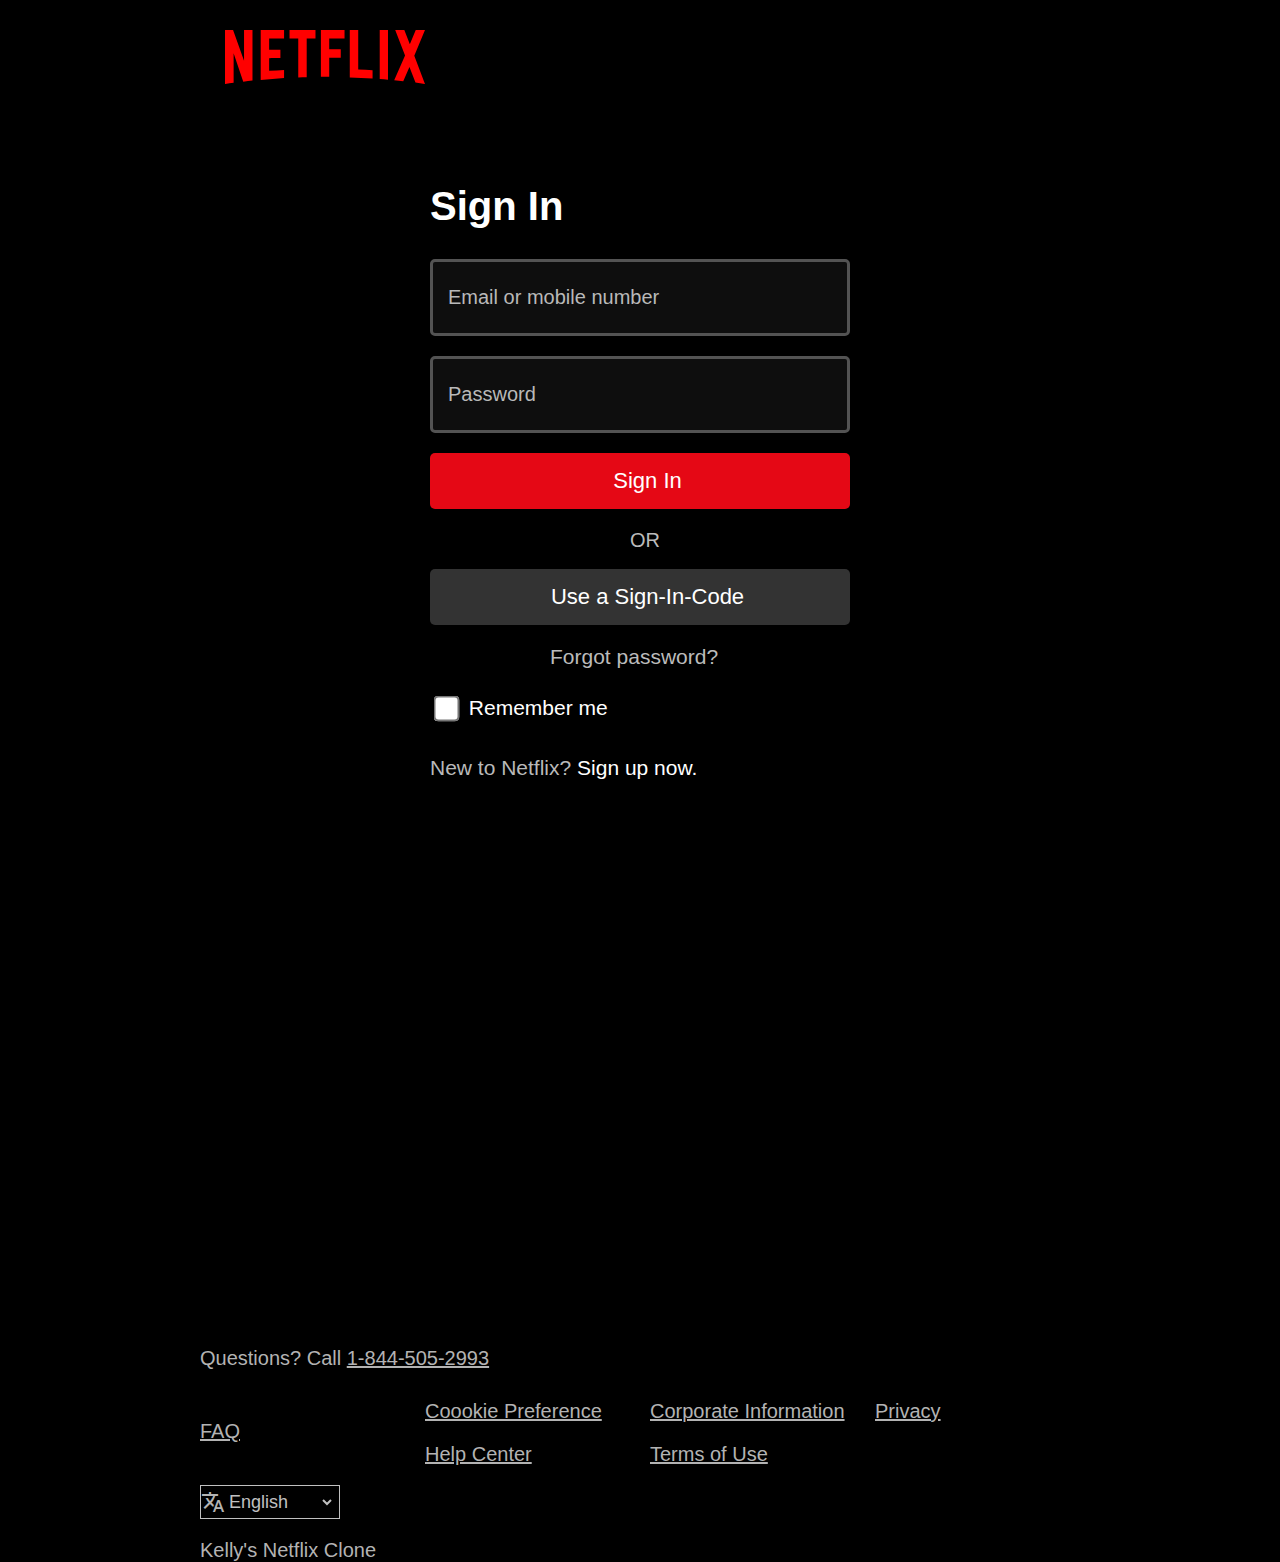
<file: pages/signup.html>
<!DOCTYPE html>
<html lang="en">
<head>
    <meta charset="UTF-8">
    <meta name="viewport" content="width=device-width, initial-scale=1.0">
    <link rel="stylesheet" href="https://fonts.googleapis.com/css2?family=Material+Symbols+Outlined:opsz,wght,FILL,GRAD@24,400,0,0" />
    <link rel="stylesheet" href="../assets/css/signupstyles.css">
    <link rel="icon" href="../assets/netflix-logo.png">
    <title>Netflix Sign Up</title>
</head>
<body>
    <div class="signup-banner-wrapper">
    <div class="signup-overlay">
        <nav>
            <svg fill="red" viewBox="0 0 111 30" version="1.1" xmlns="http://www.w3.org/2000/svg" xmlns:xlink="http://www.w3.org/1999/xlink" aria-hidden="true" role="img" class="logo-svg"><g><path d="M105.06233,14.2806261 L110.999156,30 C109.249227,29.7497422 107.500234,29.4366857 105.718437,29.1554972 L102.374168,20.4686475 L98.9371075,28.4375293 C97.2499766,28.1563408 95.5928391,28.061674 93.9057081,27.8432843 L99.9372012,14.0931671 L94.4680851,-5.68434189e-14 L99.5313525,-5.68434189e-14 L102.593495,7.87421502 L105.874965,-5.68434189e-14 L110.999156,-5.68434189e-14 L105.06233,14.2806261 Z M90.4686475,-5.68434189e-14 L85.8749649,-5.68434189e-14 L85.8749649,27.2499766 C87.3746368,27.3437061 88.9371075,27.4055675 90.4686475,27.5930265 L90.4686475,-5.68434189e-14 Z M81.9055207,26.93692 C77.7186241,26.6557316 73.5307901,26.4064111 69.250164,26.3117443 L69.250164,-5.68434189e-14 L73.9366389,-5.68434189e-14 L73.9366389,21.8745899 C76.6248008,21.9373887 79.3120255,22.1557784 81.9055207,22.2804387 L81.9055207,26.93692 Z M64.2496954,10.6561065 L64.2496954,15.3435186 L57.8442216,15.3435186 L57.8442216,25.9996251 L53.2186709,25.9996251 L53.2186709,-5.68434189e-14 L66.3436123,-5.68434189e-14 L66.3436123,4.68741213 L57.8442216,4.68741213 L57.8442216,10.6561065 L64.2496954,10.6561065 Z M45.3435186,4.68741213 L45.3435186,26.2498828 C43.7810479,26.2498828 42.1876465,26.2498828 40.6561065,26.3117443 L40.6561065,4.68741213 L35.8121661,4.68741213 L35.8121661,-5.68434189e-14 L50.2183897,-5.68434189e-14 L50.2183897,4.68741213 L45.3435186,4.68741213 Z M30.749836,15.5928391 C28.687787,15.5928391 26.2498828,15.5928391 24.4999531,15.6875059 L24.4999531,22.6562939 C27.2499766,22.4678976 30,22.2495079 32.7809542,22.1557784 L32.7809542,26.6557316 L19.812541,27.6876933 L19.812541,-5.68434189e-14 L32.7809542,-5.68434189e-14 L32.7809542,4.68741213 L24.4999531,4.68741213 L24.4999531,10.9991564 C26.3126816,10.9991564 29.0936358,10.9054269 30.749836,10.9054269 L30.749836,15.5928391 Z M4.78114163,12.9684132 L4.78114163,29.3429562 C3.09401069,29.5313525 1.59340144,29.7497422 0,30 L0,-5.68434189e-14 L4.4690224,-5.68434189e-14 L10.562377,17.0315868 L10.562377,-5.68434189e-14 L15.2497891,-5.68434189e-14 L15.2497891,28.061674 C13.5935889,28.3437998 11.906458,28.4375293 10.1246602,28.6868498 L4.78114163,12.9684132 Z"></path></g>
            </svg>
        </nav>

        <div class="signup-form">
            <form>
                <h1>Sign In</h1>
                <input placeholder="Email or mobile number" />
                <input placeholder="Password" />
                <button class="sign-in-button">Sign In</button>
                <h2>OR</h2>
                <button class="sign-in-code-button">Use a Sign-In-Code</button>
                <h3>Forgot password?</h3>
                <p>
                    <input type="checkbox" id="remember-me">
                    Remember me</p>
                <p class="signup-link">New to Netflix? <a href="#">Sign up now.</p></a>
            </form>
        </div>
        <div class="footer">
            <div class="footer-items">
                <div class="footer-top">
                    <p>Questions? Call <a href="#">1-844-505-2993</a></p>
                </div>
            <div class="footer-links">
                <ul>
                    <li>FAQ</li>
                    <li>Coookie Preference</li>
                    <li>Help Center</li>
                    <li>Corporate Information</li>
                    <li>Terms of Use</li>
                    <li>Privacy</li>   
                </ul>    
            </div>

            <div class="languages">
                <span class="material-symbols-outlined">translate</span>
                <select name="languages" id="languages">
                <option>English</option>
                <option>Spanish</option>
                <option>Thai</option>        
                <option>French</option> 
                </select>
            </div>   
            <div class="copyright">Kelly's Netflix Clone</div>
            </div>
            </div>
        </div>         
    </div>
    </div>    
</body>
</html>
</file>
<file: assets/css/signupstyles.css>
*{
    box-sizing: border-box;
    padding: 0px;
    margin: 0px;
    font-family: "Roboto", sans-serif;
}

body {
    background-color: black;
}

nav {
    display: flex;
    justify-content: space-between;
    align-items: center;
    margin: 0px 145px;
    padding: 30px 80px;
}

.logo-svg{
    width: 200px;
}

.signup-overlay{
    background-color: rgba(0, 0, 0, 0.7);
    height: 100vh;
    width: 100%;
}

.signup-banner-wrapper{
    background: url('https://assets.nflxext.com/ffe/siteui/vlv3/20bf1f4d-1c73-48fd-8689-310d6dd80efc/0b3d0e77-3be2-4104-b1da-11e007b5528e/ZA-en-20240812-POP_SIGNUP_TWO_WEEKS-perspective_WEB_055979d5-8aaf-4914-bb3f-c63ee737d165_large.jpg');
    height: 100vh;
}

form{
    display: flex;
    flex-direction:column;
    background-color:rgba(0, 0, 0, 0.5);
    border-radius: 5px;
    color: #fff;
    height: 87vh;
    width: 600px;
    padding-left: 90px;
}

.signup-form{
    display: flex;
    justify-content: center;
    align-items: center;
}

form > h1{
    color: #fff;
    font-size: 40px;
    margin-top: 70px;
    margin-bottom: 30px;
}

form > input{
    height: 77px;
    width: 420px;
    background-color: rgba(28, 28, 28, 0.5);
    border-radius: 5px;
    border: solid #535353;
    padding-left: 15px;
    font-size: 20px;
    margin-bottom: 20px;
}

input::placeholder {
    color: #b9b9b9;
}

form > button{
    height: 56px;
    width: 420px;
    background-color: rgba(0, 0, 0, 0.6);
    border-radius: 5px;
    border: solid #535353;
    padding-left: 15px;
    font-size: 22px;
    color: #fff;
    margin-bottom: 20px;
    border: none;
}

.sign-in-button{
    background-color: rgb(229 8 21);
}

.sign-in-button:hover{
    cursor: pointer;
    background-color: rgb(197, 4, 17);
}
.sign-in-code-button{
    background-color: #333333;
}

.sign-in-code-button:hover{
    cursor: pointer;
    background-color: #272727;
}

form > h2{
    padding-left: 200px;
    margin-bottom: 17px;
    font-size: 20px;
    color: rgba(187, 187, 187);
    font-weight: 200;
}

form > h3{
    padding-left: 120px;
    font-size: 21px;
    color: rgba(187, 187, 187);
    font-weight: 200;
}

.password-link:hover{
    cursor: pointer;
    text-decoration: underline;
}

form > p{
    font-size: 21px;
    margin-top: 15px;
    padding: 8px 0px;
}    

#remember-me{
    background-color: #272727;
}

.signup-link{
    color: #b9b9b9;
}

.signup-link a{
    font: 20px;
    color: #fff;
    text-decoration: none;
}

.signup-link a:hover{
    cursor: pointer;
    text-decoration: underline;
}

.signup-form #remember-me{
    margin-right: 10px;
}

input[type="checkbox"] {
    transform: scale(2.0);
    margin: 10px; 
    background-color: #272727;
}

.footer{
    color: #b3b3b3;
    margin: 72px 200px;
    font-size: 20px;
}

.footer-items{
    margin-top: 450px;
}

.footer-top a {
    color: #b3b3b3;
}

.footer-top > p{
    margin: 0 0 30px 0;
}

.footer-links {
    columns: 4;
}

.footer-links > ul{
    text-decoration: underline;
}

.footer-links li{
    list-style-type: none;
    margin: 20px 0px;
}

.footer-links li:hover{
    cursor: pointer;
}

.copyright{
    margin-top: 20px;
}

.languages{
    width: 140px;
    margin-top: 15px;
    border: 1px solid #c0c0c0;
    display: flex;
    align-items: center;
}

#languages{
    height: 32px;
    width: 110px;
    color: #c0c0c0;
    background-color: #000;
    border: none;
    font-size: 18px;
}

.languages .material-symbols-outline{
    font-size: 14px;
    padding: 5px;
    border-radius: 6px;
}
</file>
